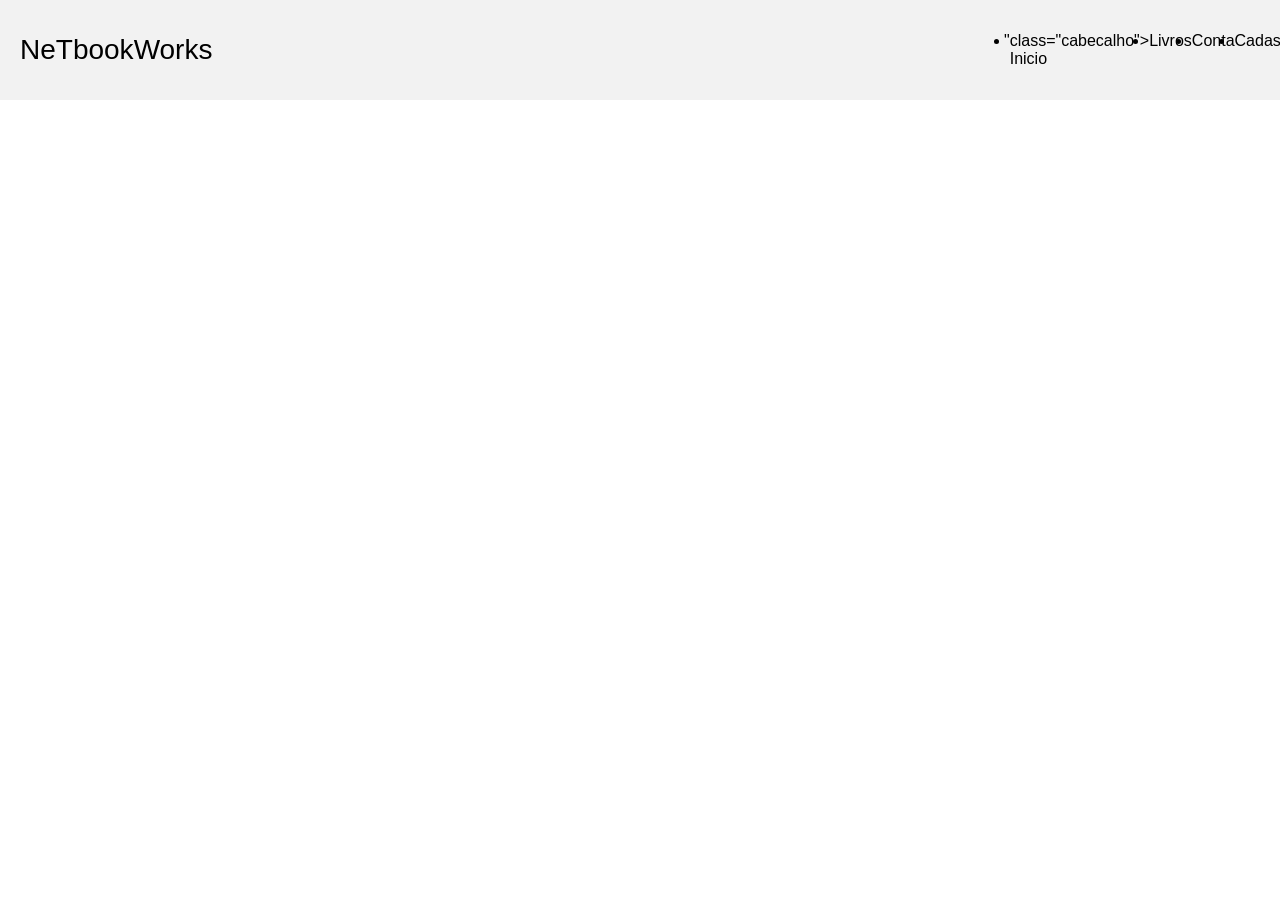
<file: area_Livros.html>
<!DOCTYPE html>
<html lang="pt-br">

<head>
        <meta charset="UTF-8">
        <meta name="viewport" content="width=device-width, initial-scale=1.0">
        <link rel="stylesheet" href="area_Livros.css">
        <title> Livros em Alta </title>
</head>

<body>
        <header>

                <div id="nome-logo"> NeT<span>book</span>Works </div>


                <nav id="tudo_Cabecalho">
                        <ul>"
                                <li  <a> class="cabecalho"> Inicio </a> </li>
                                <li class="cabecalho">Livros</li>
                                <li class="cabecalho">Conta</li>
                                <li class="cabecalho">Cadastro</li>

                        </ul>
                </nav>


                

        </header>


</html>
</file>
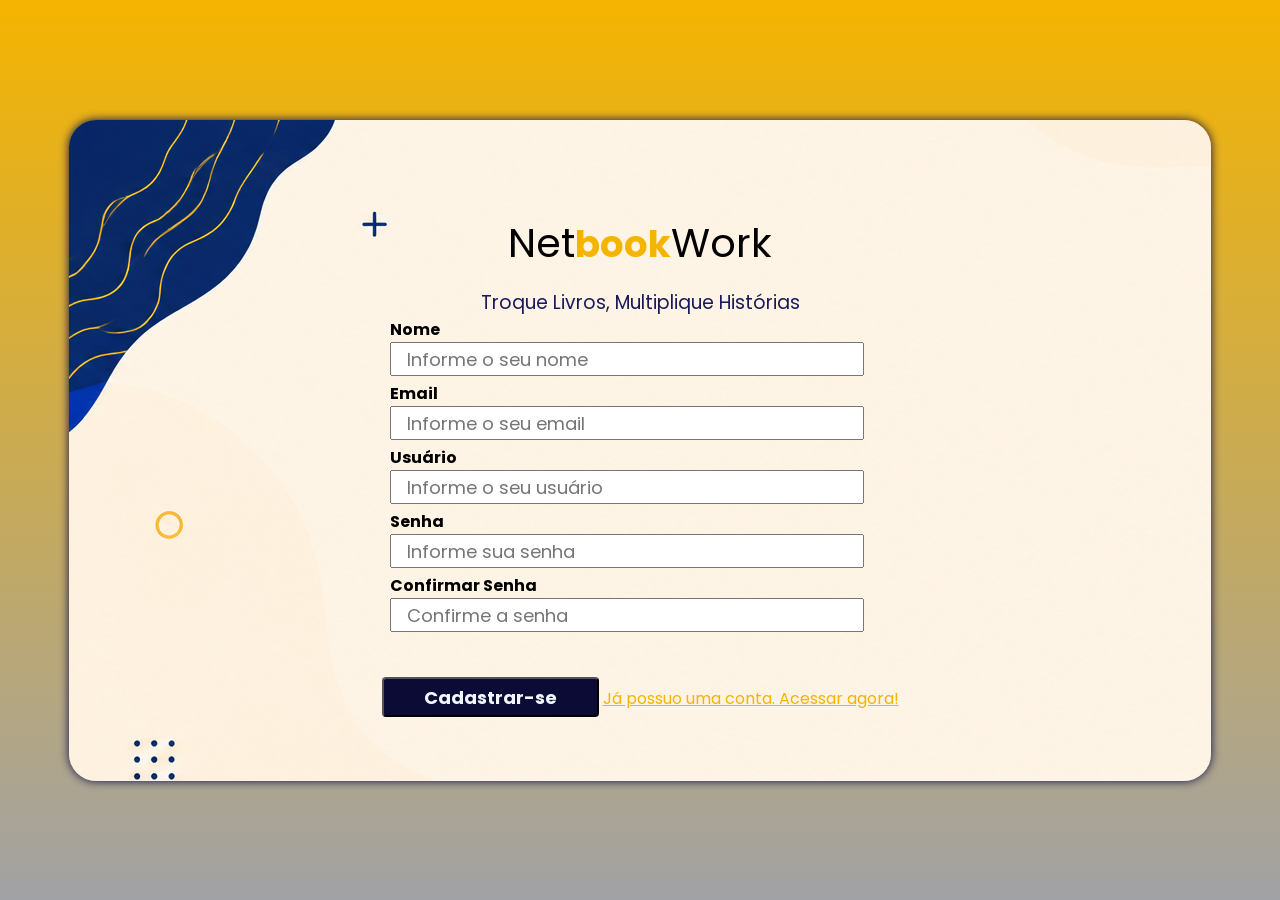
<file: cadastro_Login.html>
<!DOCTYPE html>
<html lang="pt-br">

<head>
    <meta charset="UTF-8">
    <meta name="viewport" content="width=device-width, initial-scale=1.0">
    <link rel="stylesheet" href="cadastro_Login.css">
    <title> Cadastro de Login </title>
</head>

<body>
    <main>
        <div class="Cadastro">
            <div class="title_Cadastro">
                <h1>Net<span>book</span>Work</h1>
                <h3> Troque Livros, Multiplique Histórias </h3>
            </div>
            <form action="#" method="post" id="form_Cadastro">
                <div class="sessao_Cadastro">
                    <label for="cadastro_Nome"> Nome </label>
                    <input type="text" id="cadastro_Nome" placeholder=" Informe o seu nome ">

                    <label for="cadastro_Email"> Email </label>
                    <input type="text" id="cadastro_Email" placeholder=" Informe o seu email ">

                    <label for="cadastro_Usuario"> Usuário </label>
                    <input type="text" id="cadastro_Usuario" placeholder=" Informe o seu usuário ">

                    <label for="cadastro_Senha"> Senha </label>
                    <input type="" id="cadastro_Senha" placeholder=" Informe sua senha ">

                    <label for="confirmar_Senha" id="confirmar_Senha1"> Confirmar Senha </label>
                    <input type="text" id="confirmar_Senha" placeholder=" Confirme a senha ">
                </div>
            <div class="parte_Btn">
                <button id="btn_Cadastre"> Cadastrar-se </button>
                <a href="login.html" id="ja_Possui_Conta"> Já possuo uma conta. Acessar agora! </a>
            </div>    
            </form>
        </div>
    </main>

</body>

</html>
</file>
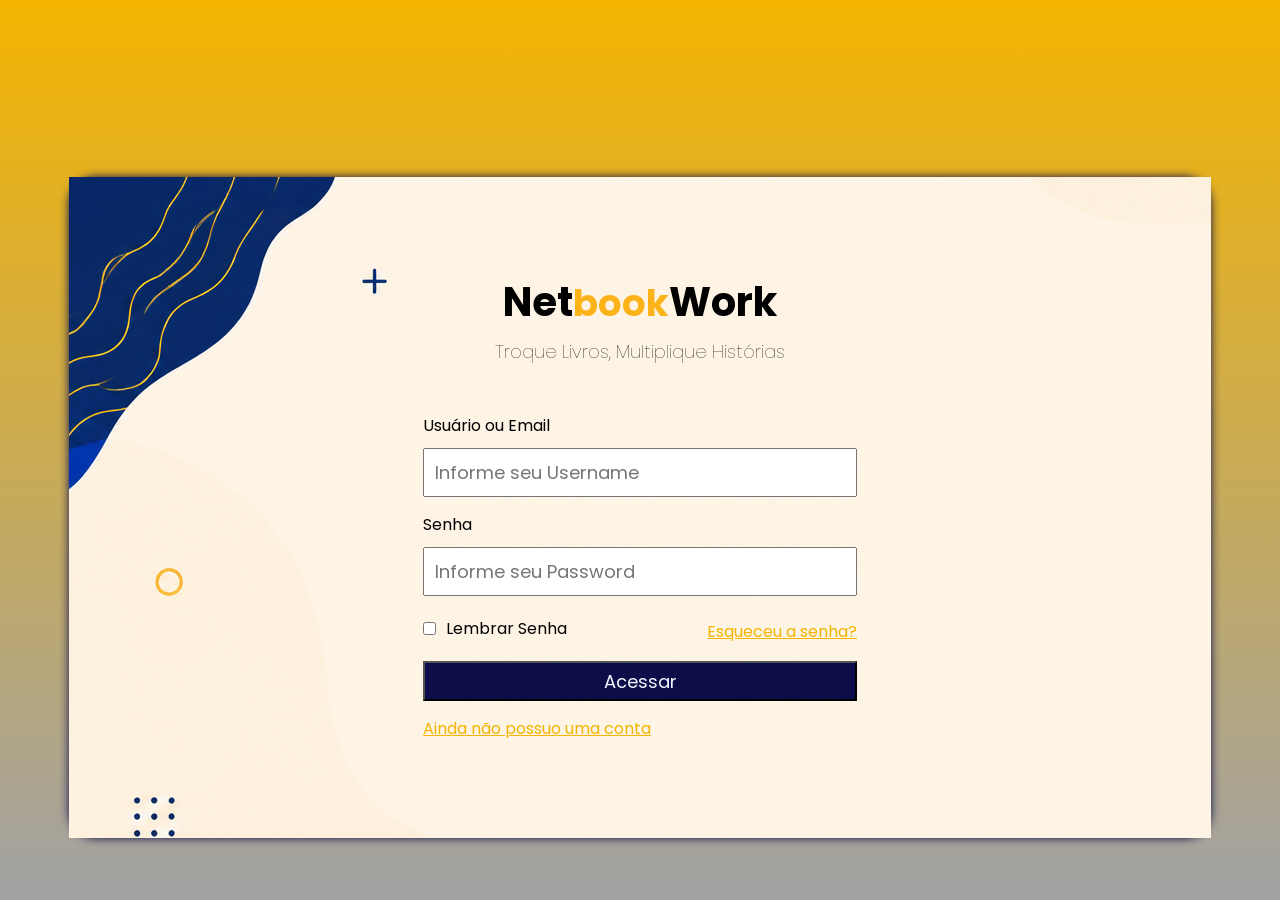
<file: login.html>
<!DOCTYPE html>
<html lang="pt-br">

<head>
    <meta charset="UTF-8">
    <meta name="viewport" content="width=device-width, initial-scale=1.0">
    <link rel="stylesheet" href="login.css">
    <title> Pagina de Login </title>
</head>

<body>
    <main>
        

        <div class="sessao_Login">
            <div class="apresentacao_Login">
                <h1 id="login"> Net<span>book</span>Work</h1>
                <h3 id="login_h3"> Troque Livros, Multiplique Histórias </h3>
            </div>
            <form action="#" method="post" id="form_Login">

                
                    <label for="usuario_Email"> Usuário ou Email </label>
                    <input type="text" id="usuario" placeholder="Informe seu Username">
                    <label for="senha"> Senha </label>
                    <input type="password" id="senha" placeholder="Informe seu Password">

                <div class="links_Senha">

                    <input type="checkbox" id="lembrar_senha">
                    <label for="lembrar_senha"> Lembrar Senha </label>

                    <a href="#" id="esqueceu_Senha"> Esqueceu a senha? </a>
                </div>

                <button id="acessar_Btn"> Acessar </button>
                <a href="cadastro_Login.html" id="nao_Possui_Conta"> Ainda não possuo uma conta </a>


            </form>

        </div>



    </main>

</body>

</html>
</file>
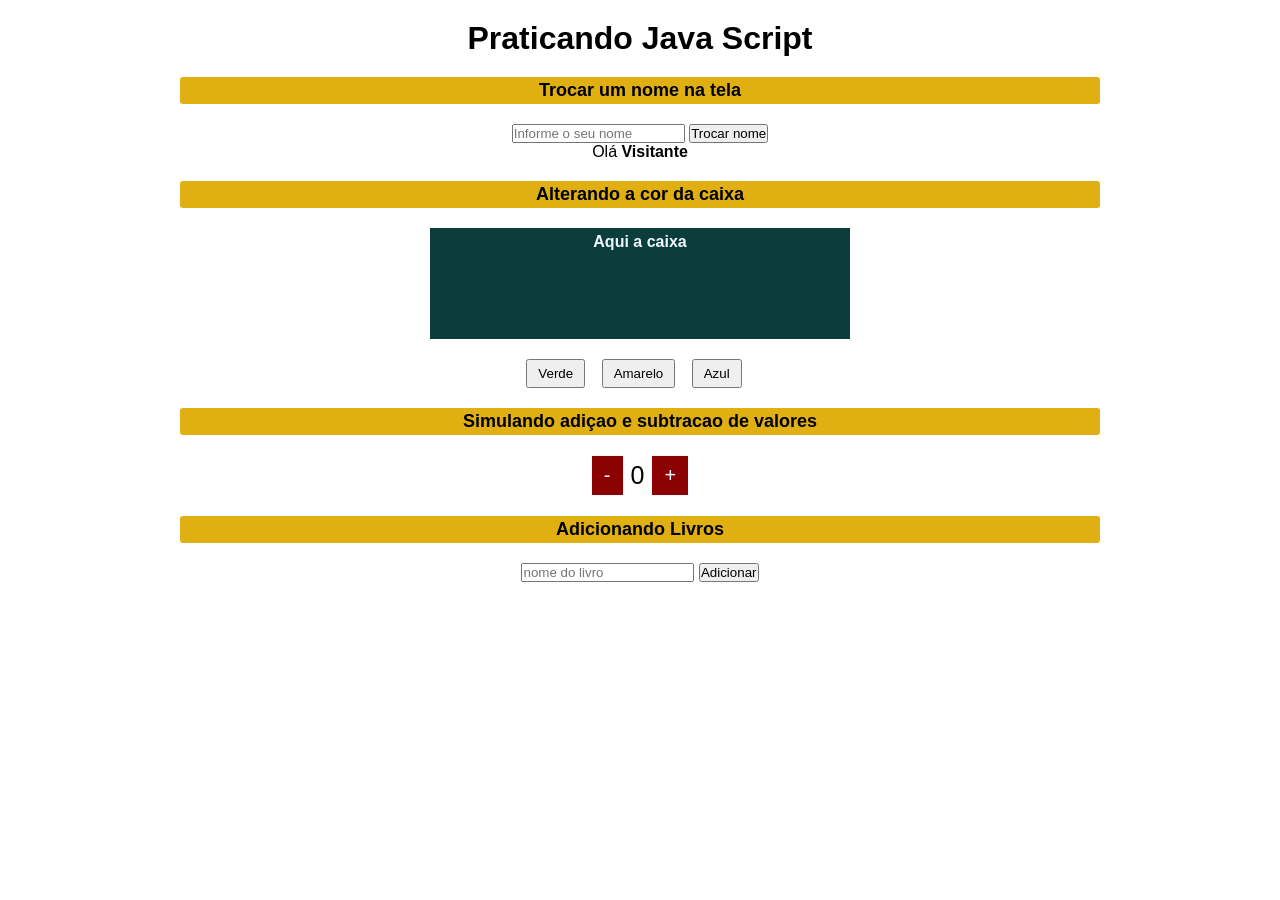
<file: pratica_JS/home.html>
<!DOCTYPE html>
<html lang="pt-br">

<head>
    <meta charset="UTF-8">
    <meta name="viewport" content="width=device-width, initial-scale=1.0">
    <link rel="stylesheet" href="home.css">
    <title> pRATICANDO JS </title>
</head>

<body>

    <main>
        <h1> Praticando Java Script</h1>

        <section>
            <h2>Trocar um nome na tela</h2>
            <input type="text" id="entrada_Nome" placeholder="Informe o seu nome">
            <button id="btn_Troca"> Trocar nome </button>
            <p> Olá <b id="nome_Saida">Visitante </b></p>
        </section>
        <section>
            <h2> Alterando a cor da caixa </h2>
            <div id="caixa" class="btn">Aqui a caixa</div>
            <button id="btn_Verde" class="btn">Verde</button>
            <button id="btn_amarelo" class="btn">Amarelo</button>
            <button id="btn_Azul" class="btn">Azul</button>
        </section>

        <h2> Simulando adiçao e subtracao de valores </h2>
        <section class="area_add_sub">

            <button id="btn_menos"> - </button> 
            <p id="valor_real"> 0 </p>
            <button id="btn_mais"> + </button>
    
        </section>

        <h2> Adicionando Livros </h2>
        <section class="area-livro">

            <input type="text" id="nome_livro" placeholder="nome do livro">
            <button id="adiciona_livro" > Adicionar </button>

            <ul id="lista_livros">

            </ul>

        </section>

    </main>



    <script src="home.js"></script>


</body>

</html>
</file>
<file: area_Livros.css>
*{
    margin: 0;
    padding: 0;
    font-family: Verdana, Geneva, Tahoma, sans-serif;
}

body{

  
}

header{

   
    height: 100px;
    display: flex;
    background-color: #f2f2f2;
    justify-content: space-between;
    padding: 0px 20px;
    align-items: center;
    /*position: fixed;*/
}

#nome-logo{
    font-size: 28px;
}

ul{
    display: flex;
    width: 20vw;
    justify-content: space-between;
    
}
.cabecalho{
    
}
#nome-logo{

}

#tudo_Cabecalho{
    
    
}
</file>
<file: cadastro_Login.css>
@import url(login.css);


body{
    width: 100vw;
    height: 100vh;
    display: flex;
    justify-content: center;
    align-items: center;
    background: linear-gradient(#F4B400,rgb(161, 162, 165));

}

main{
    width: 1142px;
    height: 661px;
    margin: 0 auto;
    align-items: center;
    justify-content: center;
    display: flex;
    box-shadow: 0 0 10px rgb(13, 13, 73);
    border-radius: 27px;
    background-image: url(img/login_Fundo.png);   
}

.title_Cadastro{
    text-align: center;
    font-weight: lighter;
    font-weight: bold;
    color: rgb(25, 25, 92);
    
}
h1{
    font-size: 40px;
    padding-bottom: 15px;
}

.title_Cadastro span{
    color: #F4B400;
    font-weight: bold;
    
}

.sessao_Cadastro{
    width: 500px;
    margin: 0 auto;
    display: flex;
    flex-direction: column;
    
}

form input{
    height: 20px;
    width: 450px;
    padding: 5px 10px;
    font-size: 18px;
    margin-bottom: 5px;
}

label{
    font-weight: 38px;
    font-weight: bold;
    

}

.parte_Btn{
        margin-top: 40px;
}

#btn_Cadastre{
    padding: 0px 40px;
    border-radius: 4px;
    background-color: rgb(11, 11, 54);
    color: aliceblue;
    font-weight: bold;
    margin-bottom: 20px;

}

#confirmar_Senha1{
    
}
</file>
<file: login.css>
@import url(style.css);

*{
    margin: 0;
    padding: 0;
}
body{
    width: 100vw;
    height: 100vh;
    display: flex;
    justify-content: center;
    align-items: center;
    background: linear-gradient(#F4B400,rgb(161, 162, 165));

}

main{
    width: 1142px;
    height: 661px;
    margin: 0 auto;
    margin-top: 115px;
    display: flex;
    box-shadow: 0 0 10px rgb(13, 13, 73);
    border-radius: 27px;
    
}


img{
    height: 673px;
    width: 500px;
}

.sessao_Imagem{
    
    height: 661px;
    width: 510px;
    border-radius: 15px;
                              
}

.sessao_Login{
    width: 500px;
    margin: 0 auto;
    display: flex;
    flex-direction: column;
    align-items: center;
    background-image: url(img/login_Fundo.png);
    width: 1200px;
    
}

#login{
    text-align: center;
    margin-top: 45px;
    font-weight: bold;
    font-size: 40px;
}

span{
    font-size: 37px;
    font-weight: bold;
}

#login_h3{
    margin-bottom: 47px;
    margin-top:-45px;
    font-weight: lighter;
}


#form_Login{
    display: flex;
    flex-direction: column;
    width: 434px;
    gap: 10px;

}

form input,button{
    height: 35px;
    padding: 5px 10px;
    font-size: 18px;
    margin-bottom: 5px;
}

button{
    height: 40px;
    text-align: center;
    background-color: rgb(13, 13, 73);
    color: aliceblue;
    font-size: 18px;
}

button:hover{
    background-color: #F4B400;
    transition: 2s;
}

.links_Senha{
    display: flex;
    align-items: center;
    justify-content: space-between;
}

.links_Senha label{
    position: relative;
    right: 65px;
    bottom: 3px;
}



main a {
    color: #F4B400;
    
}
</file>
<file: pratica_JS/home.css>
*{
    margin: 0;
   padding: 0;
   font-family: sans-serif;
}

body{
    
}

main{
    margin: 20px auto;
    width: 75vw;
    text-align: center;
    
}

h2{
    background-color: rgb(224, 176, 19);
    border-radius: 3px;
    padding: 3px;
    font-weight: 18px;
    margin: 20px;
    font-size: 18px;

}

#caixa{
    width: 400px;
    height: 101px;
    background-color: rgb(12, 61, 61);
    color: aliceblue;
    font-weight: bold;
    margin: 20px auto ;
}

.btn{
    padding: 5px 10px;
    margin-right: 12px;
}

.area_add_sub{
    display: flex;
    justify-content: center;
    gap: 7px;
    font-size: 25px;
    align-items: center;
    
}

.area_add_sub button{
    padding: 8px 12px ;
    background-color: darkred;
    color: aliceblue;
    border: 1px solid;
    font-size: 20px

}

.area_add_sub button:hover{
    background-color: rgb(211, 111, 111);
    transition: 2s;
}

ul{
    width: 400px;
    margin: 0 auto;
    
}

li{
    list-style: none;
    background-color: blanchedalmond;
    padding:  0px 100px;
    margin: 0 auto;

}
</file>
